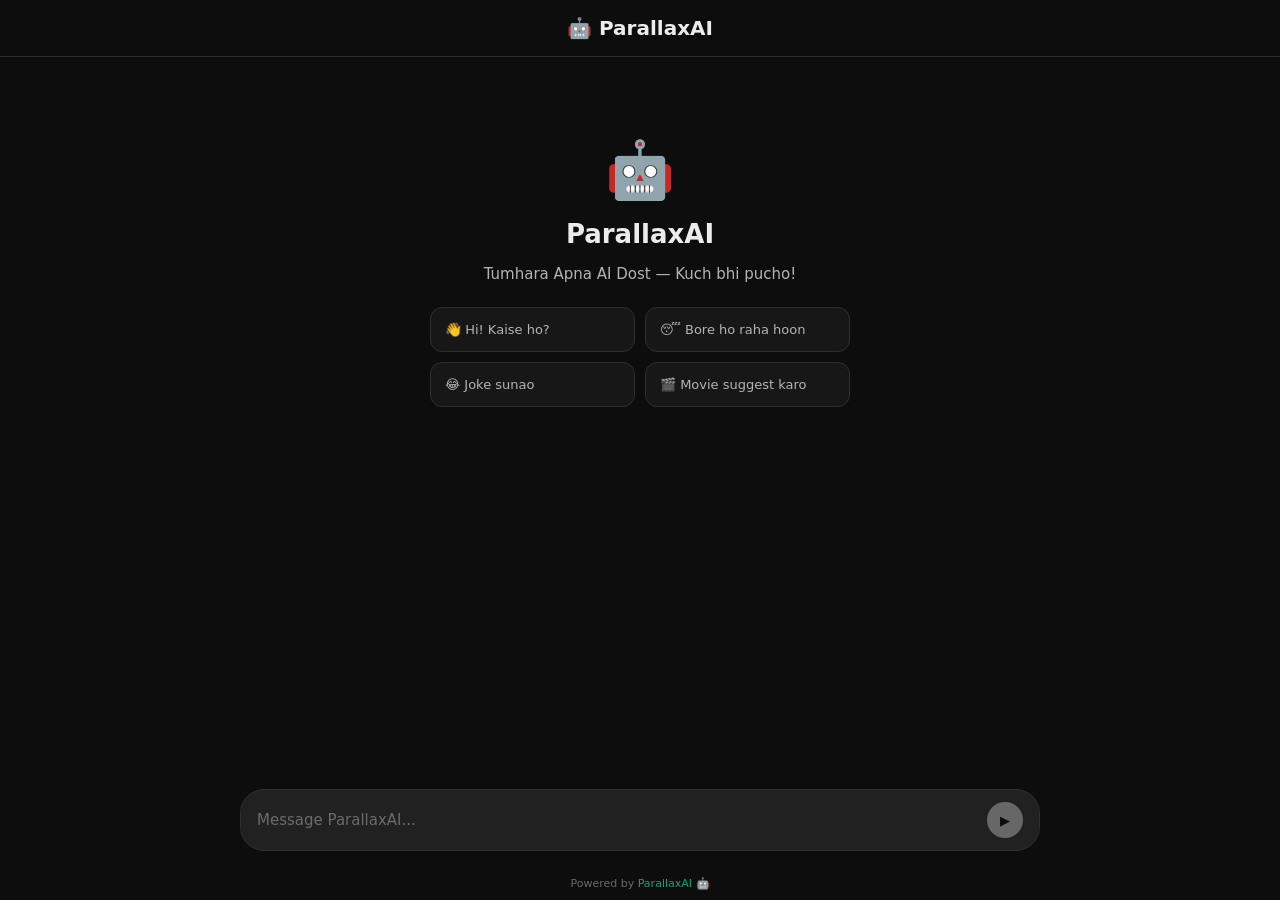
<file: website-vercel/public/index.html>
<!DOCTYPE html>
<html lang="en">
<head>
<meta charset="UTF-8">
<meta name="viewport" content="width=device-width,initial-scale=1.0">
<title>ParallaxAI — Your Personal AI</title>
<link rel="icon" href="data:image/svg+xml,<svg xmlns='http://www.w3.org/2000/svg' viewBox='0 0 100 100'><text y='.9em' font-size='90'>🤖</text></svg>">
<style>
:root{--bg:#0d0d0d;--bg2:#171717;--bg3:#212121;--text:#ececec;--text2:#b4b4b4;--muted:#6b6b6b;--border:#2f2f2f;--accent:#10a37f}
*{margin:0;padding:0;box-sizing:border-box}
body{font-family:system-ui,-apple-system,sans-serif;background:var(--bg);color:var(--text);height:100vh;display:flex;flex-direction:column}
.header{padding:16px;border-bottom:1px solid var(--border);text-align:center}
.header h1{font-size:20px;display:flex;align-items:center;justify-content:center;gap:8px}
.chat{flex:1;overflow-y:auto;padding:20px;max-width:800px;margin:0 auto;width:100%}
.welcome{text-align:center;padding:60px 20px}
.welcome h2{font-size:26px;margin:16px 0}
.welcome p{color:var(--text2);margin-bottom:24px;font-size:15px}
.suggestions{display:grid;grid-template-columns:repeat(2,1fr);gap:10px;max-width:420px;margin:0 auto}
.sug{padding:14px;background:var(--bg2);border:1px solid var(--border);border-radius:12px;cursor:pointer;font-size:13px;color:var(--text2);transition:all .2s;text-align:left}
.sug:hover{background:var(--bg3);color:var(--text);border-color:var(--accent)}
.msg{margin:12px 0;animation:fadeIn .3s}
@keyframes fadeIn{from{opacity:0;transform:translateY(8px)}to{opacity:1;transform:translateY(0)}}
.msg-row{display:flex;gap:12px;align-items:flex-start}
.av{width:34px;height:34px;border-radius:50%;display:flex;align-items:center;justify-content:center;font-size:16px;flex-shrink:0}
.msg.user .av{background:#5436da}
.msg.bot .av{background:var(--accent)}
.msg-text{line-height:1.6;font-size:15px;padding-top:5px;word-wrap:break-word;flex:1}
.typing span{width:7px;height:7px;background:var(--muted);border-radius:50%;display:inline-block;animation:b 1.4s infinite;margin-right:4px}
.typing span:nth-child(2){animation-delay:.2s}
.typing span:nth-child(3){animation-delay:.4s}
@keyframes b{0%,60%,100%{transform:translateY(0)}30%{transform:translateY(-5px)}}
.input-area{padding:16px;background:var(--bg)}
.input-box{max-width:800px;margin:0 auto;display:flex;gap:10px;background:var(--bg3);border:1px solid var(--border);border-radius:24px;padding:12px 16px;align-items:center;transition:border-color .2s}
.input-box:focus-within{border-color:var(--muted)}
.input-box textarea{flex:1;background:none;border:none;outline:none;color:var(--text);font-size:15px;font-family:inherit;resize:none;max-height:120px;line-height:1.5}
.input-box textarea::placeholder{color:var(--muted)}
.send{width:36px;height:36px;border-radius:50%;border:none;background:#676767;color:var(--bg);cursor:pointer;display:flex;align-items:center;justify-content:center;transition:background .2s}
.send:hover{background:var(--text)}
.footer{text-align:center;font-size:11px;color:var(--muted);padding:10px}
.footer a{color:var(--accent);text-decoration:none}
@media(max-width:600px){.suggestions{grid-template-columns:1fr}.welcome h2{font-size:22px}}
</style>
</head>
<body>
<div class="header"><h1>🤖 ParallaxAI</h1></div>
<div class="chat" id="chat">
<div class="welcome" id="welcome">
<div style="font-size:56px;margin-bottom:8px">🤖</div>
<h2>ParallaxAI</h2>
<p>Tumhara Apna AI Dost — Kuch bhi pucho!</p>
<div class="suggestions">
<div class="sug" onclick="send('Hi! Kaise ho?')">👋 Hi! Kaise ho?</div>
<div class="sug" onclick="send('Bore ho raha hoon')">😴 Bore ho raha hoon</div>
<div class="sug" onclick="send('Joke sunao')">😂 Joke sunao</div>
<div class="sug" onclick="send('Movie suggest karo')">🎬 Movie suggest karo</div>
</div>
</div>
</div>
<div class="input-area"><div class="input-box">
<textarea id="inp" placeholder="Message ParallaxAI..." rows="1" onkeydown="if(event.key==='Enter'&&!event.shiftKey){event.preventDefault();send()}" oninput="this.style.height='auto';this.style.height=Math.min(this.scrollHeight,120)+'px'"></textarea>
<button class="send" onclick="send()">&#9654;</button>
</div></div>
<div class="footer">Powered by <a href="https://parallaxai.in">ParallaxAI</a> 🤖</div>
<script>
const chat=document.getElementById('chat'),inp=document.getElementById('inp'),welcome=document.getElementById('welcome');
let busy=false;
function send(t){
if(busy)return;const m=t||inp.value.trim();if(!m)return;
welcome.style.display='none';addMsg('user',m);inp.value='';inp.style.height='auto';busy=true;
const ty=addTyping();
fetch('/api',{method:'POST',headers:{'Content-Type':'application/json'},body:JSON.stringify({message:m})})
.then(r=>r.json()).then(d=>{ty.remove();streamMsg(d.reply)})
.catch(()=>{ty.remove();addMsg('bot','Oops! Error aa gayi. Phir se try karo.');busy=false})}
function addMsg(type,text){const d=document.createElement('div');d.className='msg '+type;
const row=document.createElement('div');row.className='msg-row';
const avatar=document.createElement('div');avatar.className='av';avatar.textContent=type==='user'?'👤':'🤖';
const content=document.createElement('div');content.className='msg-text';content.textContent=String(text||'');
row.append(avatar,content);d.appendChild(row);chat.appendChild(d);chat.scrollTop=chat.scrollHeight}
function addTyping(){const d=document.createElement('div');d.className='msg bot';
d.innerHTML='<div class="msg-row"><div class="av">🤖</div><div class="msg-text"><div class="typing"><span></span><span></span><span></span></div></div></div>';
chat.appendChild(d);chat.scrollTop=chat.scrollHeight;return d}
async function streamMsg(text){const d=document.createElement('div');d.className='msg bot';
d.innerHTML='<div class="msg-row"><div class="av">🤖</div><div class="msg-text"></div></div>';
chat.appendChild(d);const el=d.querySelector('.msg-text');
for(let i=0;i<text.length;i++){el.textContent+=text[i];chat.scrollTop=chat.scrollHeight;await new Promise(r=>setTimeout(r,20))}
busy=false}
</script>
</body>
</html>
</file>
